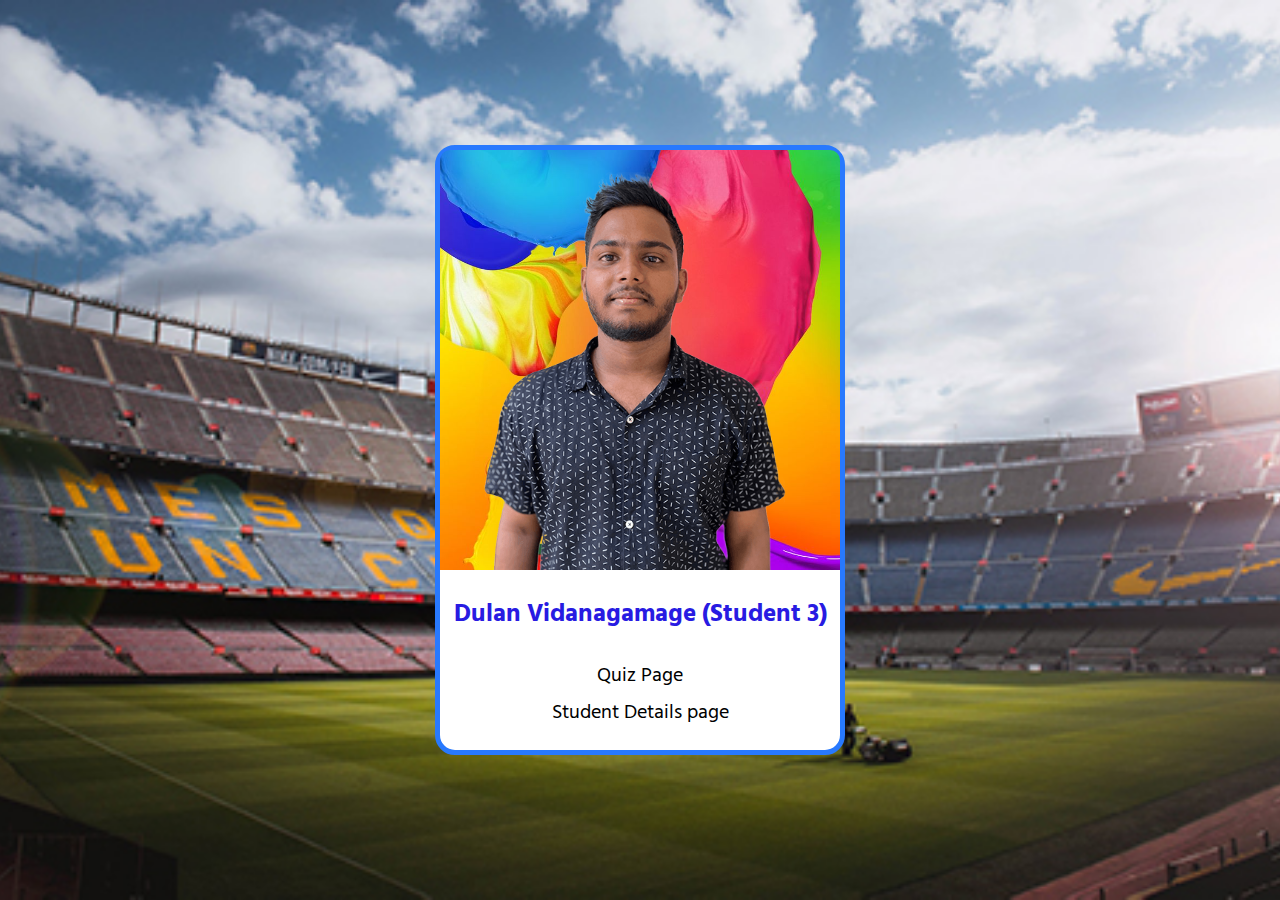
<file: dulan/editors-dulan.html>
<!DOCTYPE html>
<html lang="en">
<head>
    <meta charset="UTF-8">
    <meta name="viewport" content="width=device-width, initial-scale=1.0">
    <meta http-equiv="X-UA-Compatible" content="ie=edge">
    <title>Sport X - Editor's Page</title>
    <link rel="icon" type="image/x-icon" href="../images/logo.png">
    <link rel="stylesheet" href="../css/editors-page.css">
</head>
<body>
    <div class="main">
        <div class="creator-card">
            <div class="img-wrap">
                <img src="../images/dulan.png" alt="editor's image">
            </div>
            <div class="content">
                <h3>Dulan Vidanagamage (Student 3)</h3>
                <p>Quiz Page</p>
                <p>Student Details page</p>
            </div>
        </div>
    </div>
</body>
</html>
</file>
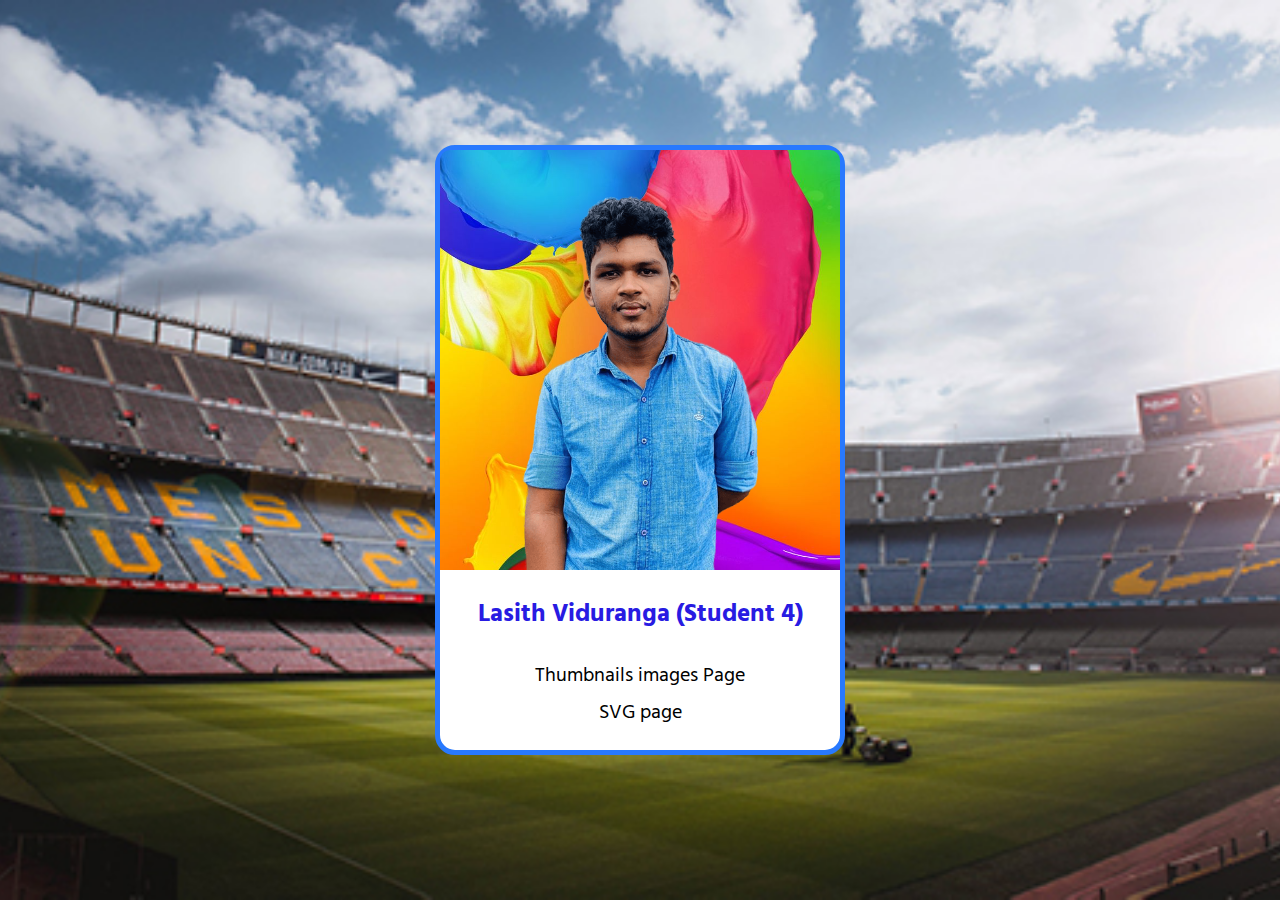
<file: lasith/editors-lasith.html>
<!DOCTYPE html>
<html lang="en">
<head>
    <meta charset="UTF-8">
    <meta name="viewport" content="width=device-width, initial-scale=1.0">
    <meta http-equiv="X-UA-Compatible" content="ie=edge">
    <title>Sport X - Editor's Page</title>
    <link rel="icon" type="image/x-icon" href="../images/logo.png">
    <link rel="stylesheet" href="../css/editors-page.css">
</head>
<body>
    <div class="main">
        <div class="creator-card">
            <div class="img-wrap">
                <img src="../images/lasith-editor.png" alt="editor's image">
            </div>
            <div class="content">
                <h3>Lasith Viduranga (Student 4)</h3>
                <p>Thumbnails images Page</p>
                <p>SVG page</p>
            </div>
        </div>
    </div>
</body>
</html>
</file>
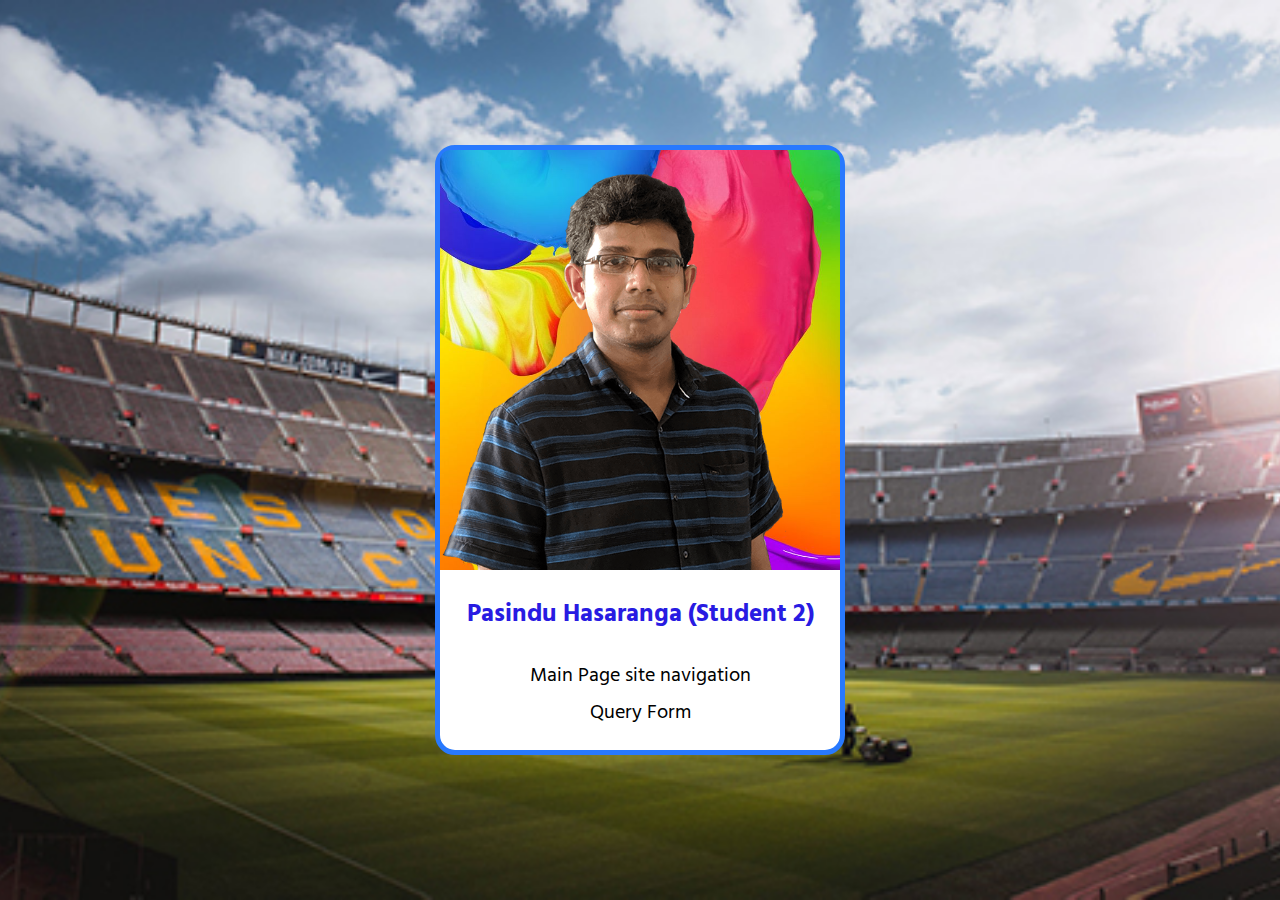
<file: pasindu/editors-pasindu.html>
<!DOCTYPE html>
<html lang="en">
<head>
    <meta charset="UTF-8">
    <meta name="viewport" content="width=device-width, initial-scale=1.0">
    <meta http-equiv="X-UA-Compatible" content="ie=edge">
    <title>Sport X - Editor's Page</title>
    <link rel="icon" type="image/x-icon" href="../images/logo.png">
    <link rel="stylesheet" href="../css/editors-page.css">
</head>
<body>
    <div class="main">
        <div class="creator-card">
            <div class="img-wrap">
                <img src="../images/pasindu.png" alt="editor's image">
            </div>
            <div class="content">
                <h3>Pasindu Hasaranga (Student 2)</h3>
                <p>Main Page site navigation</p>
                <p>Query Form</p>
            </div>
        </div>
    </div>
</body>
</html>
</file>
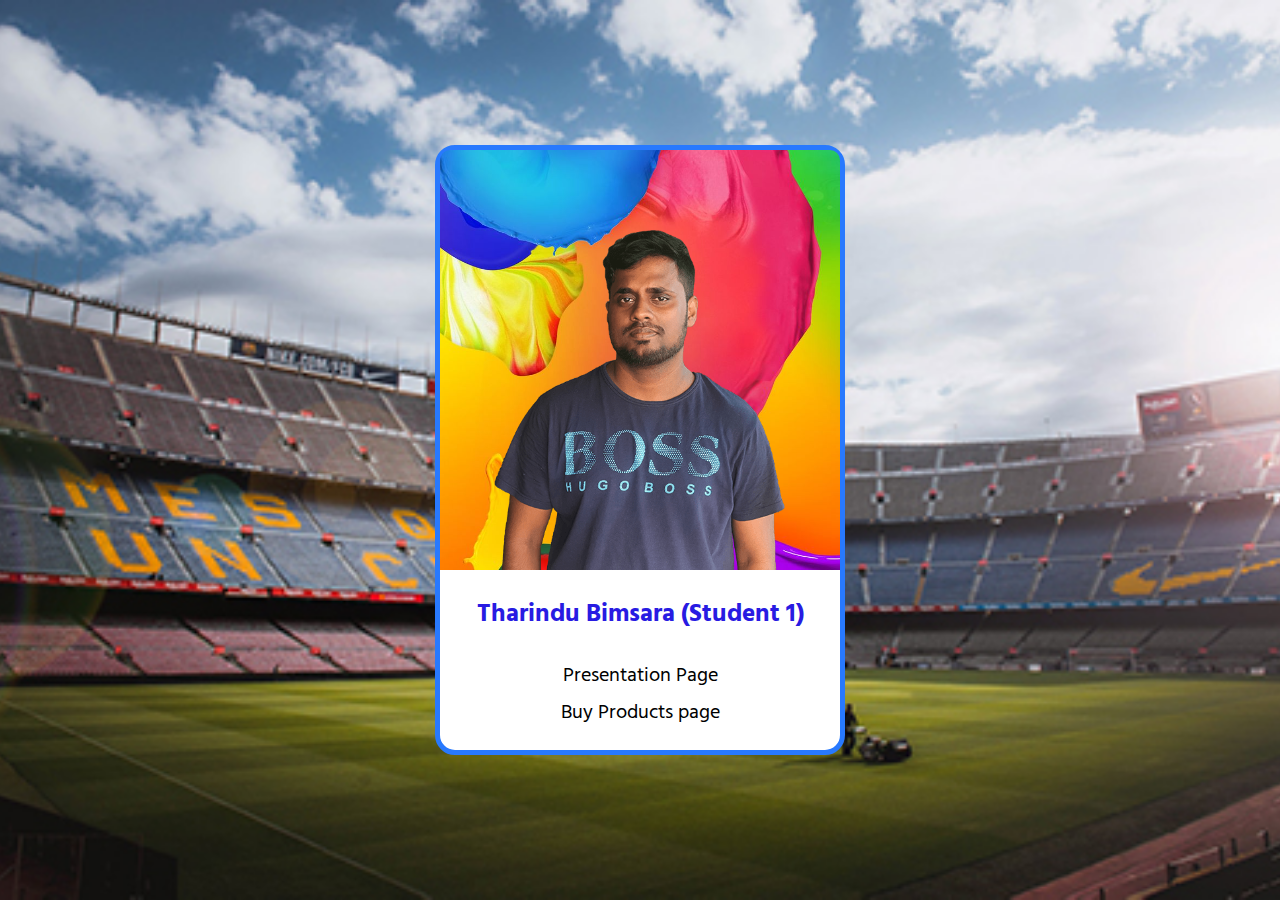
<file: tharindu/editors-tharindu.html>
<!DOCTYPE html>
<html lang="en">
<head>
    <meta charset="UTF-8">
    <meta name="viewport" content="width=device-width, initial-scale=1.0">
    <meta http-equiv="X-UA-Compatible" content="ie=edge">
    <title>Sport X - Editor's Page</title>
    <link rel="icon" type="image/x-icon" href="../images/logo.png">
    <link rel="stylesheet" href="../css/editors-page.css">
</head>
<body>
    <div class="main">
        <div class="creator-card">
            <div class="img-wrap">
                <img src="../images/pic.png" alt="editor's image">
            </div>
            <div class="content">
                <h3>Tharindu Bimsara (Student 1)</h3>
                <p>Presentation Page</p>
                <p>Buy Products page</p>
            </div>
        </div>
    </div>
</body>
</html>
</file>
<file: css/editors-page.css>
/* @import url('https://fonts.googleapis.com/css?family=Poppins:200,300,400,500,600,700,800,900&display=swap');
* */
@import url("https://fonts.googleapis.com/css?family=Hind:300,400,500,600&display=swap");
*
body{
    font-family: "Hind", sans-serif;
    margin: 0;
}

.main{
    display: flex;
    justify-content: center; 
    align-items: center;
    flex-direction: column; 
    height: 100vh;
    background-image: url(../images/back.jpg);
    background-position: center;
    background-repeat: no-repeat;
    background-size: cover;
}

.creator-card{
    height:600px;
    width: 400px;
    border: solid;
    border-width: 5px;
    border-radius: 20px;
    border-color: #2879fe;
    background-color: white;
}

.img-wrap{
   height: 70%;
   width: 100%;
   overflow: hidden; 
   background-color: aquamarine;
   border-top-left-radius: 10px;
   border-top-right-radius: 10px;
   background-image: url(../images/123.jpg);
   background-position:center;
   background-size: cover;
}

img{
    width:100%
}
.content{
    white-space: nowrap;
}

h3 {
    font-size: 25px;
    text-align: center;
    color: #281be2;
}

p{
    font-size: 20px;
    font-weight: 400;
    text-align: center;
    margin: 5px 10px;
}
</file>
